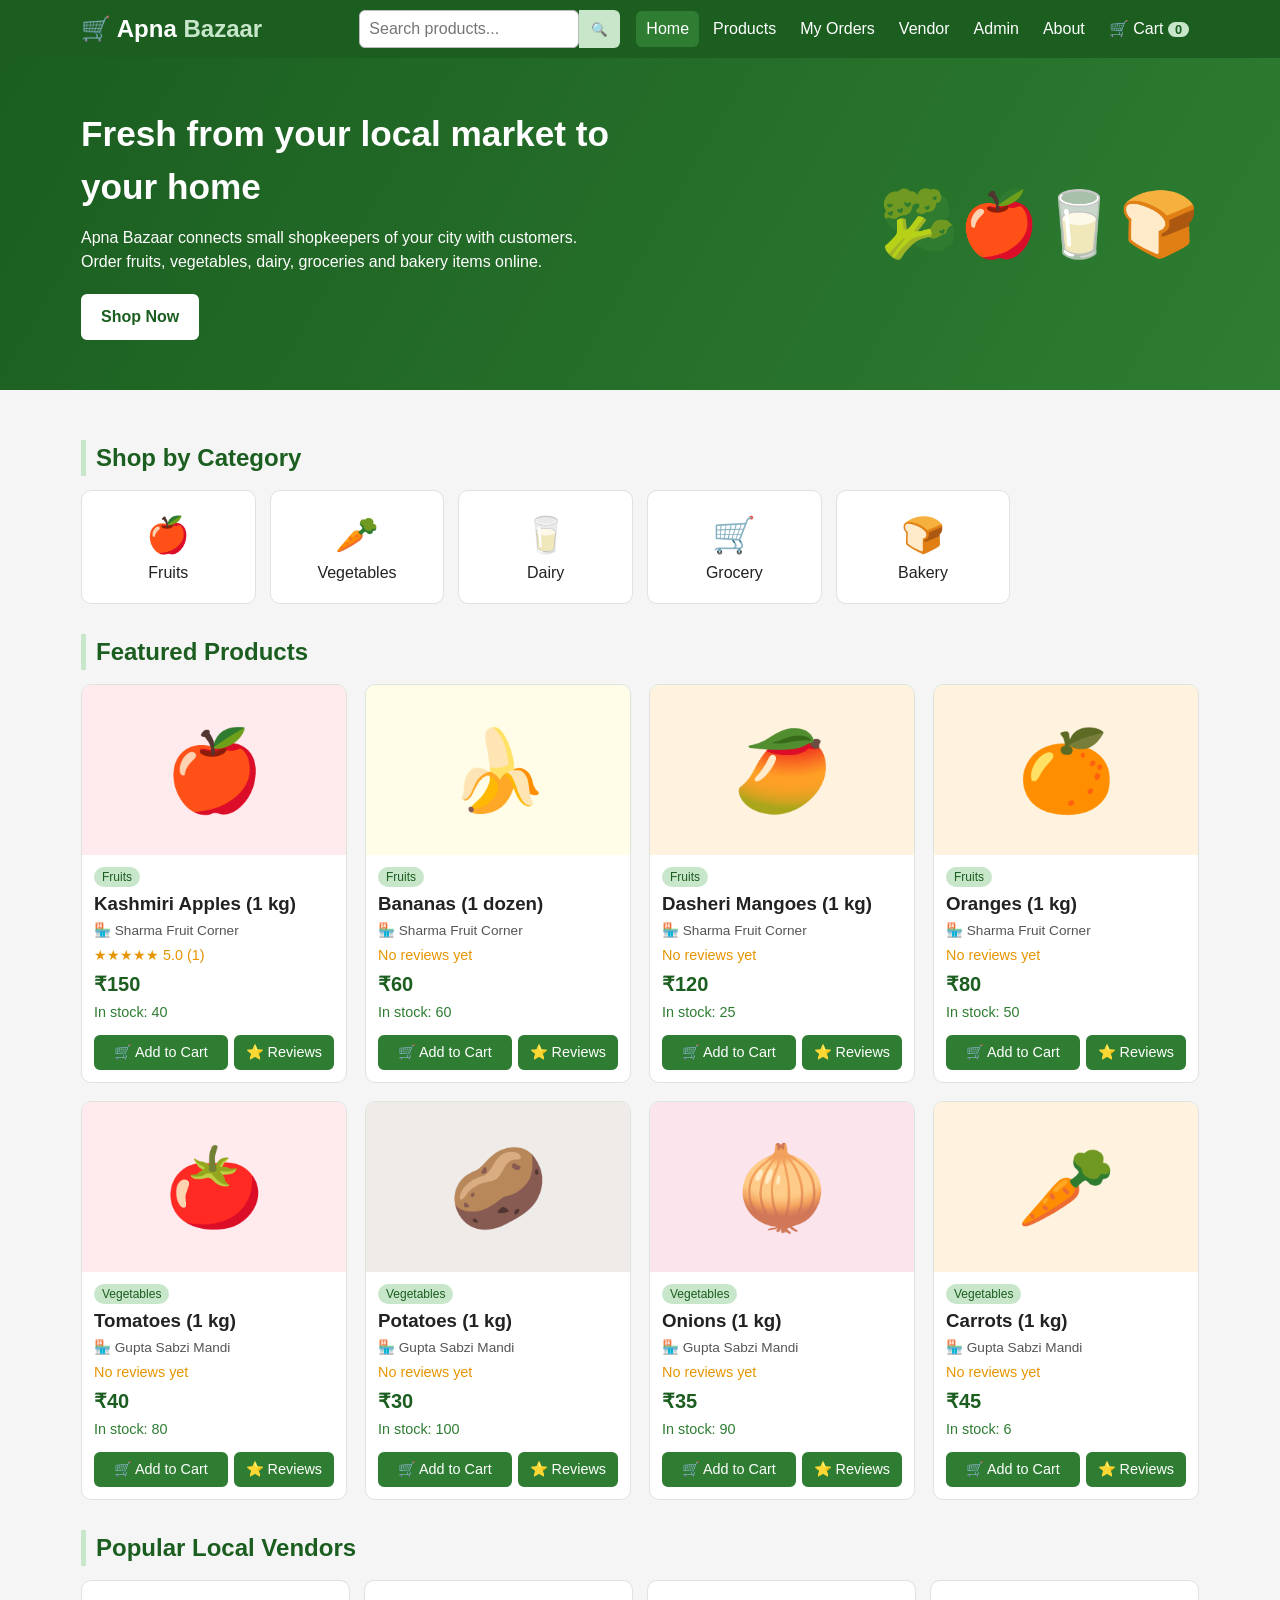
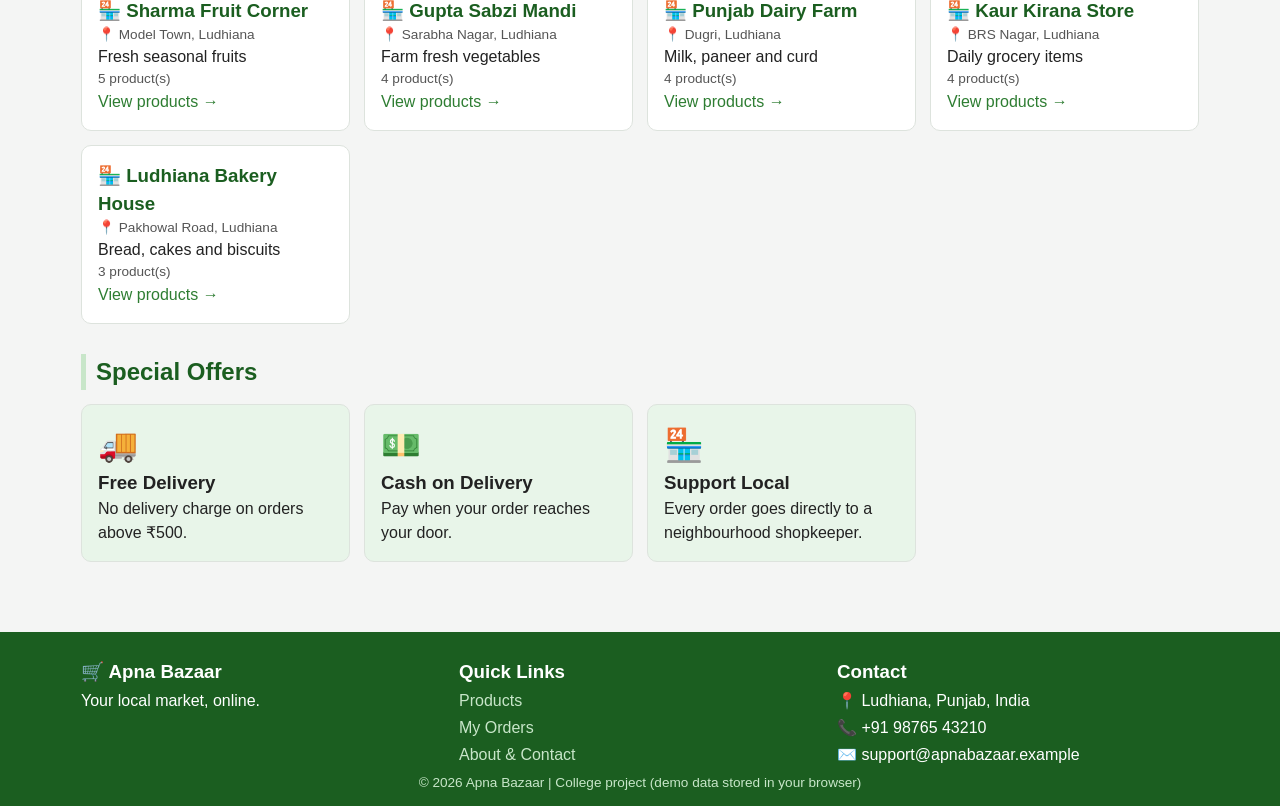
<file: index.html>
<!DOCTYPE html>
<html lang="en">
<head>
  <meta charset="UTF-8">
  <meta name="viewport" content="width=device-width, initial-scale=1.0">
  <title>Home | Apna Bazaar</title>
  <link rel="stylesheet" href="css/style.css">
</head>
<body>
  <div id="navbar"></div>

  <section class="hero">
    <div class="container hero-inner">
      <div>
        <h1>Fresh from your local market to your home</h1>
        <p>Apna Bazaar connects small shopkeepers of your city with customers. Order fruits, vegetables, dairy, groceries and bakery items online.</p>
        <a href="products.html" class="btn btn-light">Shop Now</a>
      </div>
      <div class="hero-emoji">🥦🍎🥛🍞</div>
    </div>
  </section>
  <main class="container">
    <h2 class="section-title">Shop by Category</h2>
    <div id="category-cards" class="category-grid"></div>
    <h2 class="section-title">Featured Products</h2>
    <div id="featured-products" class="product-grid"></div>
    <h2 class="section-title">Popular Local Vendors</h2>
    <div id="vendor-cards" class="vendor-grid"></div>
    <h2 class="section-title">Special Offers</h2>
    <div class="offer-grid">
      <div class="offer"><span>🚚</span><h3>Free Delivery</h3><p>No delivery charge on orders above ₹500.</p></div>
      <div class="offer"><span>💵</span><h3>Cash on Delivery</h3><p>Pay when your order reaches your door.</p></div>
      <div class="offer"><span>🏪</span><h3>Support Local</h3><p>Every order goes directly to a neighbourhood shopkeeper.</p></div>
    </div>
  </main>
  <div id="footer"></div>
  <script src="js/main.js"></script>
  <script src="js/products.js"></script>
</body>
</html>
</file>
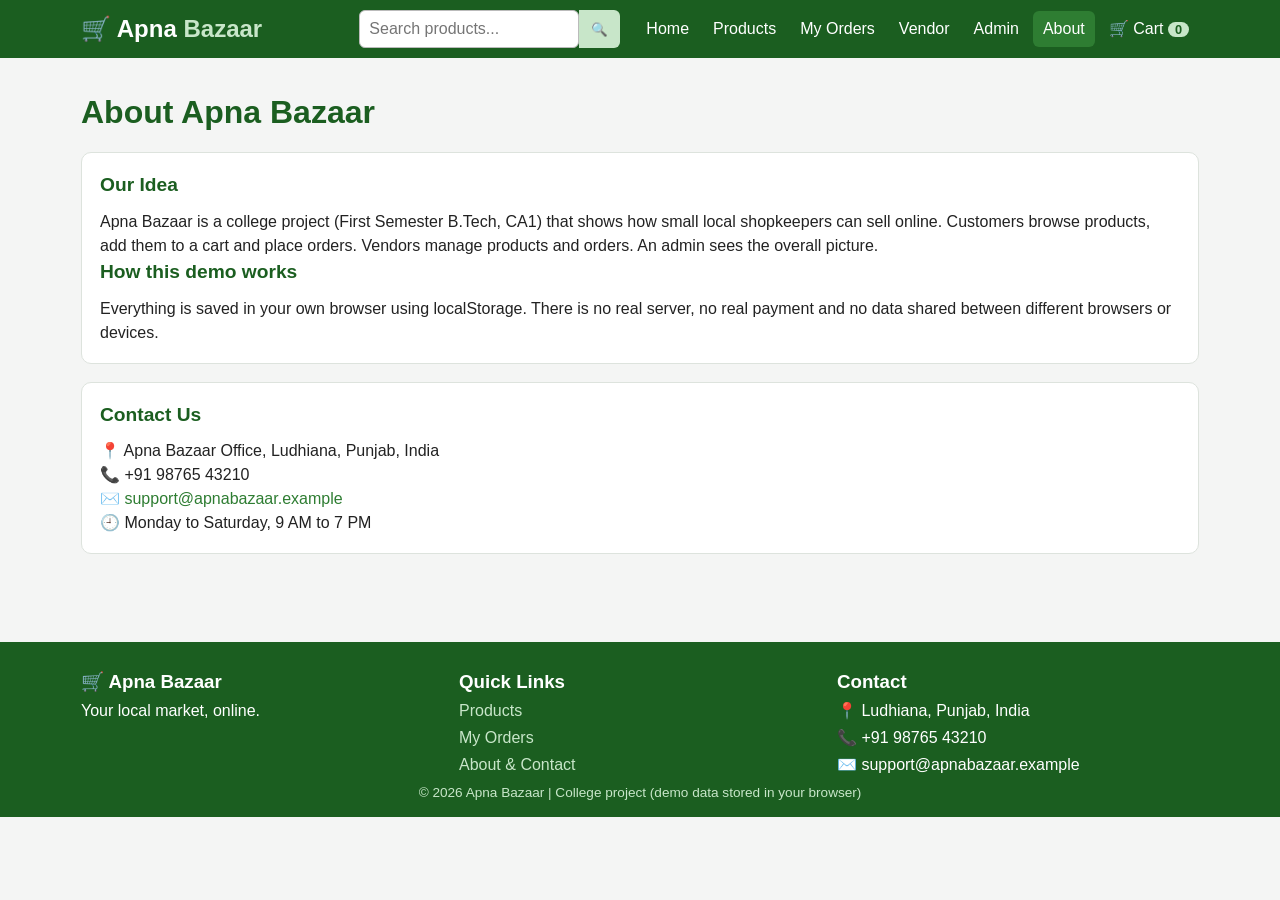
<file: about.html>
<!DOCTYPE html>
<html lang="en">
<head>
  <meta charset="UTF-8">
  <meta name="viewport" content="width=device-width, initial-scale=1.0">
  <title>About & Contact | Apna Bazaar</title>
  <link rel="stylesheet" href="css/style.css">
</head>
<body>
  <div id="navbar"></div>

  <main class="container">
    <h1 class="page-title">About Apna Bazaar</h1>
    <div class="card">
      <h2>Our Idea</h2>
      <p>Apna Bazaar is a college project (First Semester B.Tech, CA1) that shows how small local shopkeepers can sell online. Customers browse products, add them to a cart and place orders. Vendors manage products and orders. An admin sees the overall picture.</p>
      <h2>How this demo works</h2>
      <p>Everything is saved in your own browser using localStorage. There is no real server, no real payment and no data shared between different browsers or devices.</p>
    </div>
    <div class="card">
      <h2>Contact Us</h2>
      <p>📍 Apna Bazaar Office, Ludhiana, Punjab, India</p>
      <p>📞 +91 98765 43210</p>
      <p>✉️ <a href="mailto:support@apnabazaar.example">support@apnabazaar.example</a></p>
      <p>🕘 Monday to Saturday, 9 AM to 7 PM</p>
    </div>
  </main>
  <div id="footer"></div>
  <script src="js/main.js"></script>

</body>
</html>
</file>
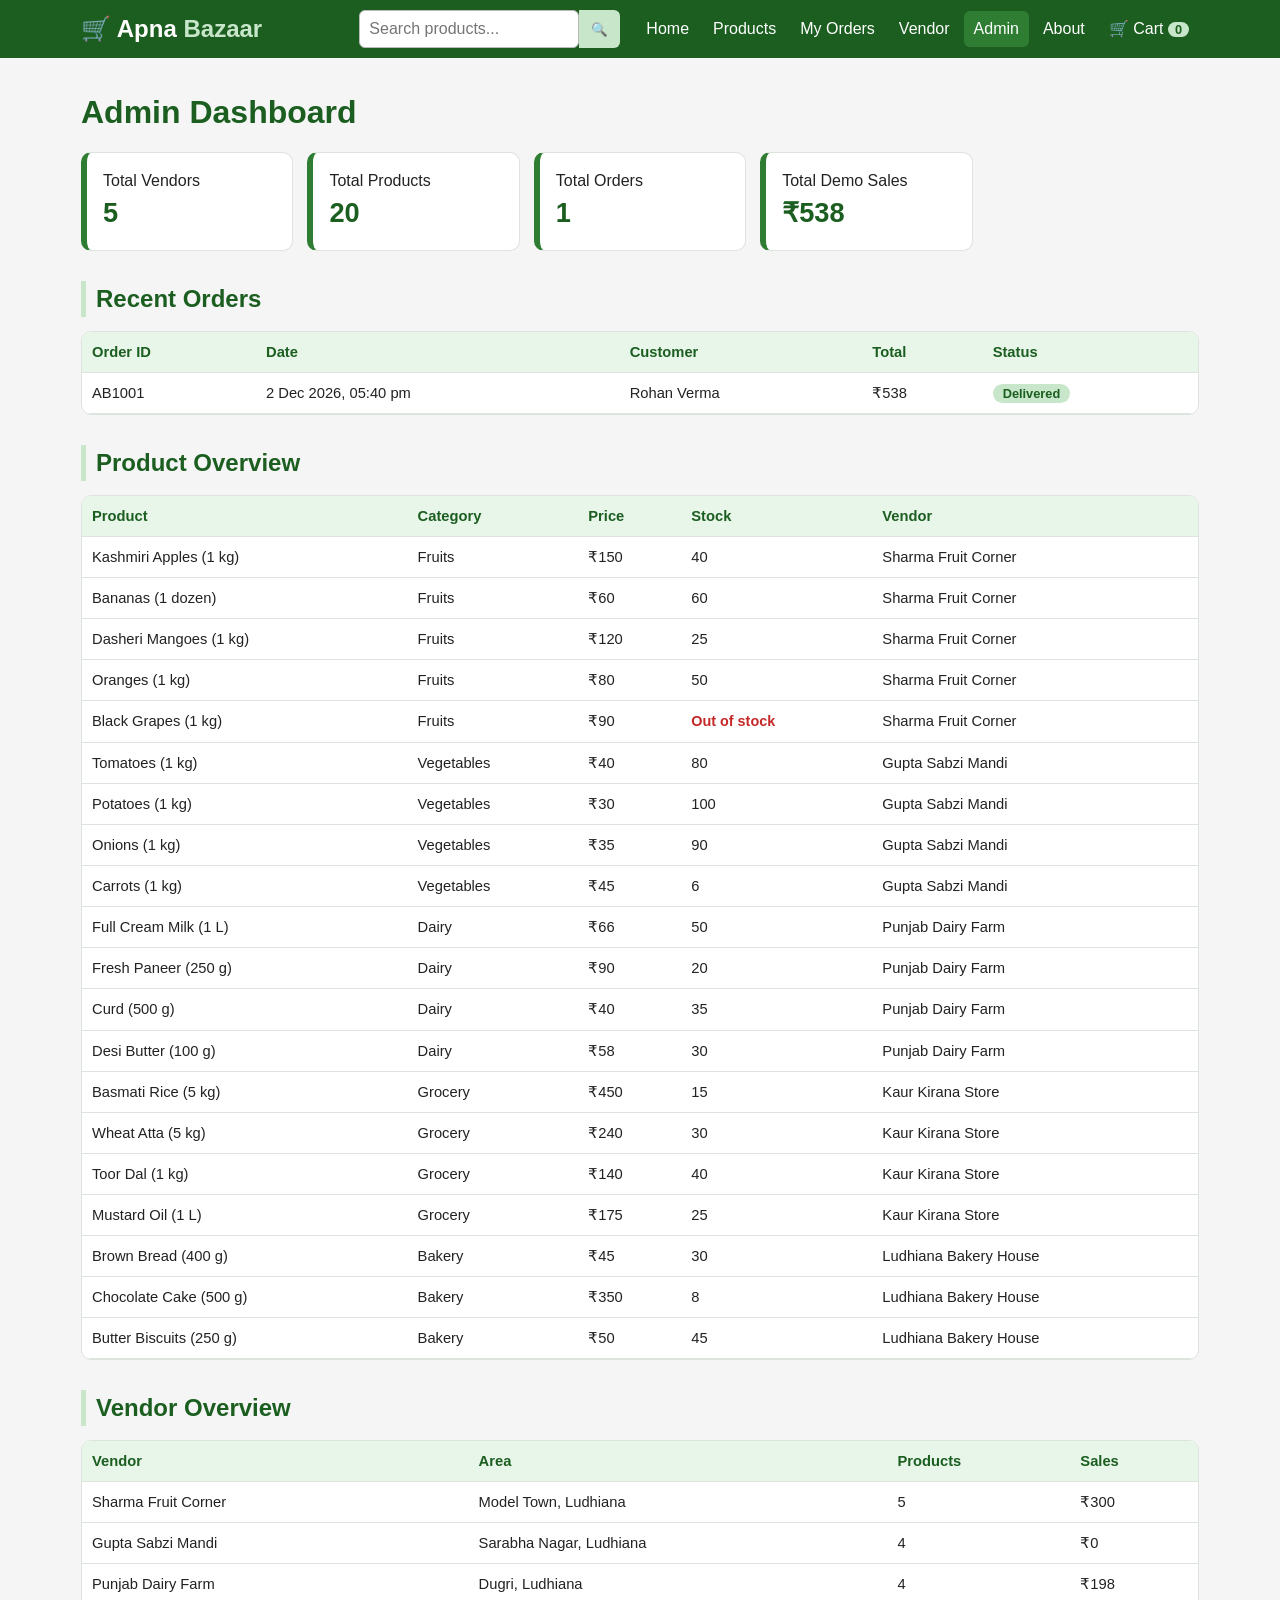
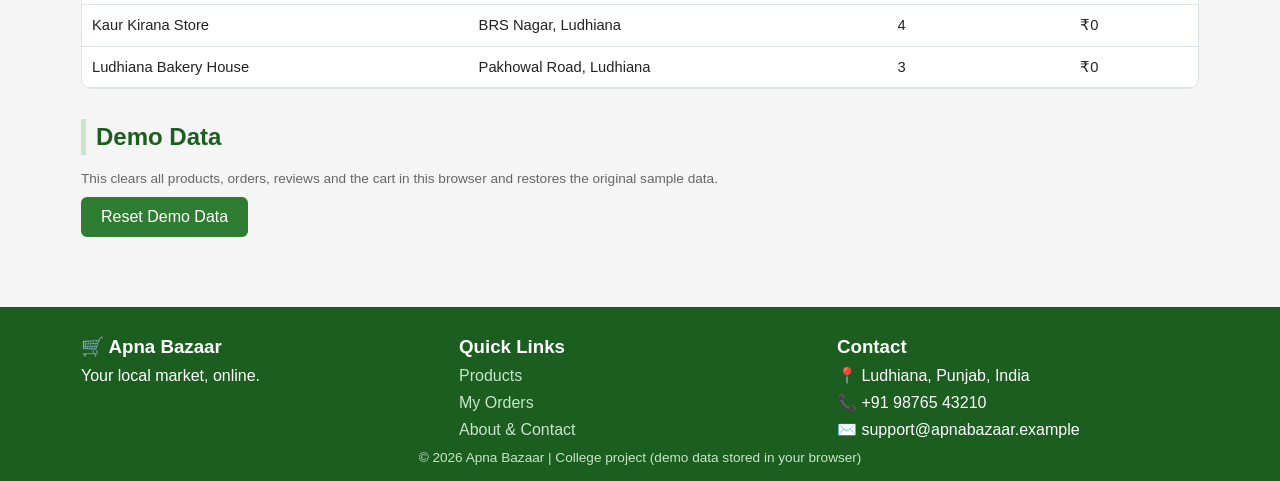
<file: admin.html>
<!DOCTYPE html>
<html lang="en">
<head>
  <meta charset="UTF-8">
  <meta name="viewport" content="width=device-width, initial-scale=1.0">
  <title>Admin Dashboard | Apna Bazaar</title>
  <link rel="stylesheet" href="css/style.css">
</head>
<body>
  <div id="navbar"></div>

  <main class="container">
    <h1 class="page-title">Admin Dashboard</h1>
    <div id="admin-stats" class="stat-grid"></div>
    <h2 class="section-title">Recent Orders</h2>
    <div class="table-wrap" id="recent-orders"></div>
    <h2 class="section-title">Product Overview</h2>
    <div class="table-wrap" id="product-overview"></div>
    <h2 class="section-title">Vendor Overview</h2>
    <div class="table-wrap" id="vendor-overview"></div>
    <h2 class="section-title">Demo Data</h2>
    <p class="note">This clears all products, orders, reviews and the cart in this browser and restores the original sample data.</p>
    <button class="btn btn-danger" id="reset-button">Reset Demo Data</button>
  </main>
  <div id="footer"></div>
  <script src="js/main.js"></script>
  <script src="js/admin.js"></script>
</body>
</html>
</file>
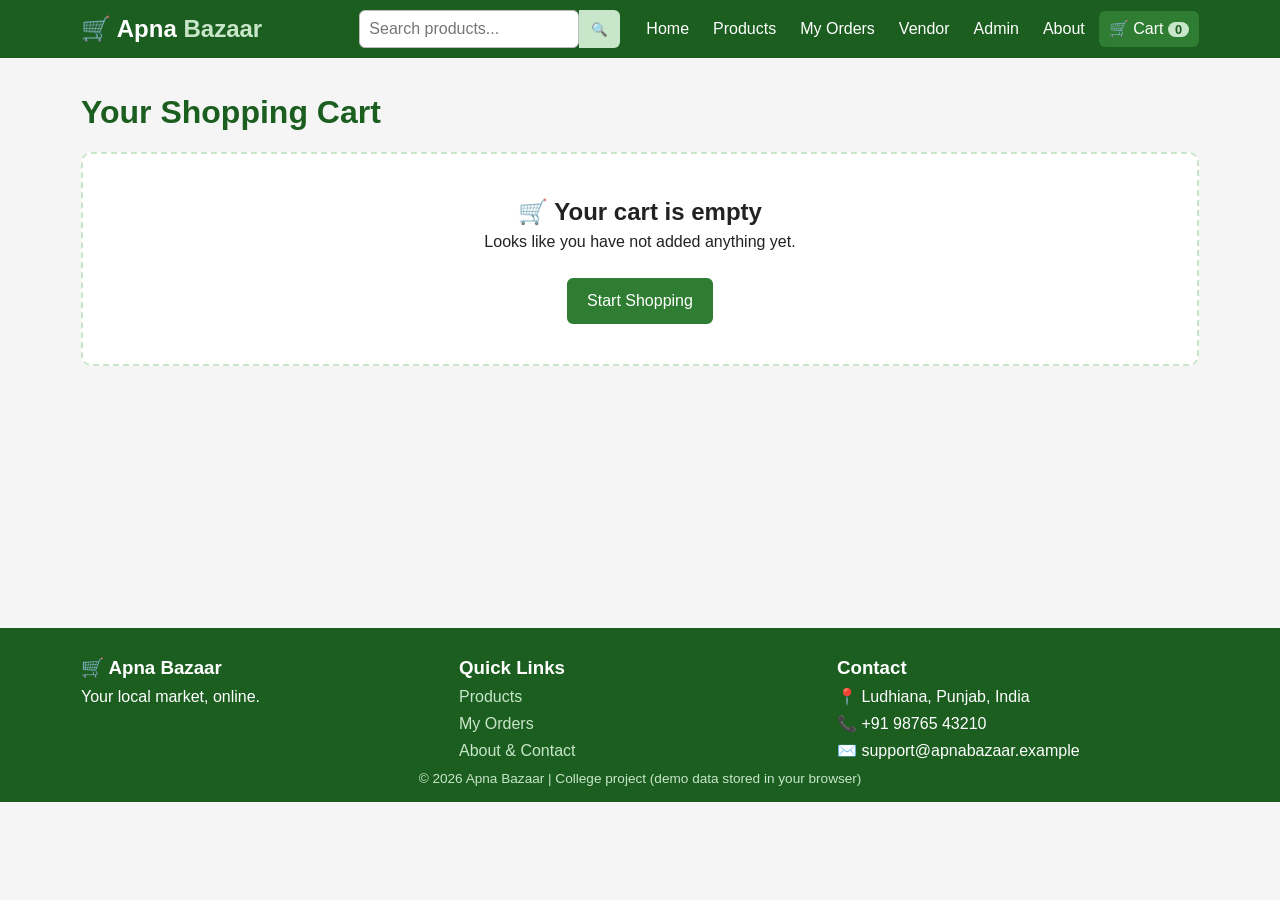
<file: cart.html>
<!DOCTYPE html>
<html lang="en">
<head>
  <meta charset="UTF-8">
  <meta name="viewport" content="width=device-width, initial-scale=1.0">
  <title>Shopping Cart | Apna Bazaar</title>
  <link rel="stylesheet" href="css/style.css">
</head>
<body>
  <div id="navbar"></div>

  <main class="container">
    <h1 class="page-title">Your Shopping Cart</h1>
    <div id="cart-content"></div>
  </main>
  <div id="footer"></div>
  <script src="js/main.js"></script>
  <script src="js/cart.js"></script>
</body>
</html>
</file>
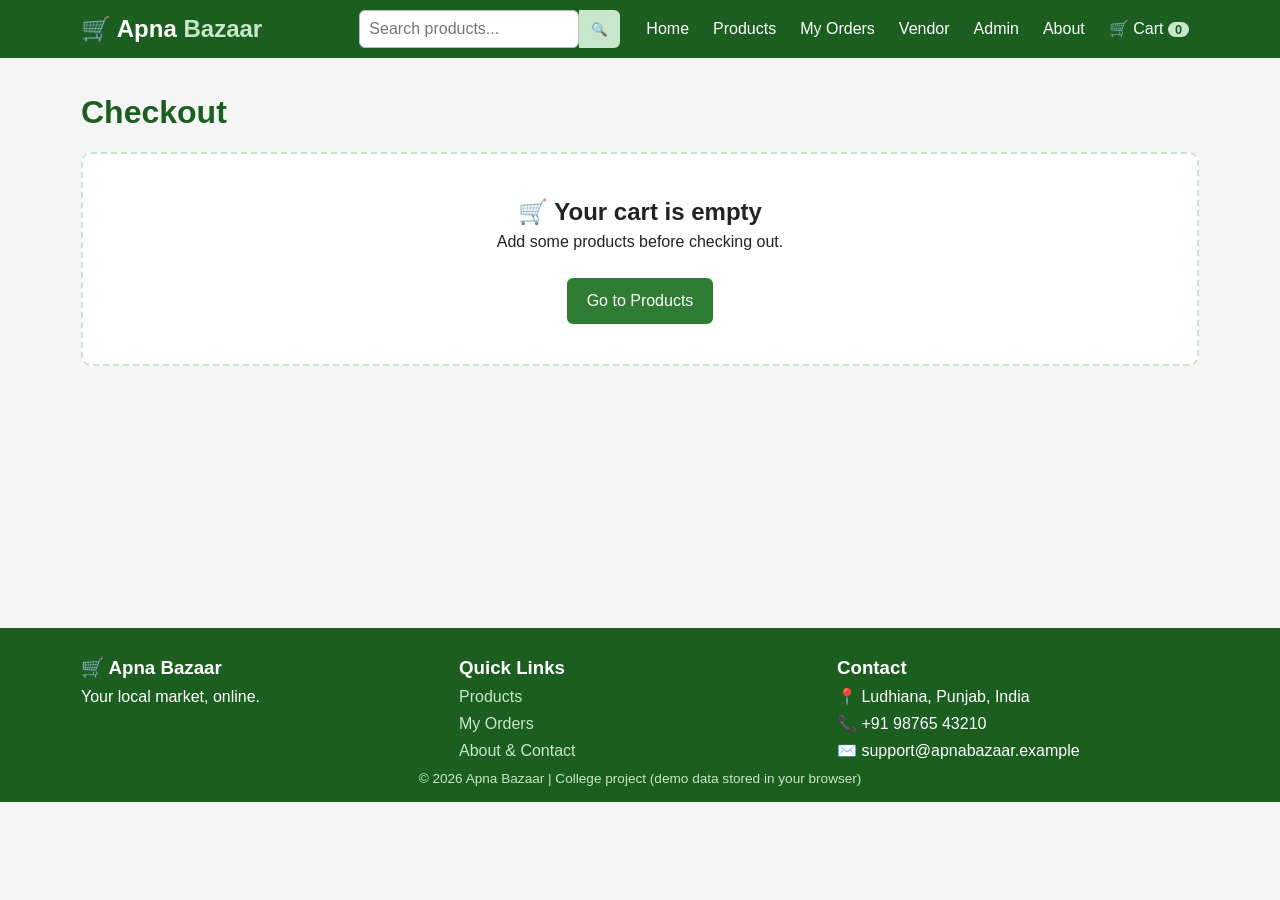
<file: checkout.html>
<!DOCTYPE html>
<html lang="en">
<head>
  <meta charset="UTF-8">
  <meta name="viewport" content="width=device-width, initial-scale=1.0">
  <title>Checkout | Apna Bazaar</title>
  <link rel="stylesheet" href="css/style.css">
</head>
<body>
  <div id="navbar"></div>

  <main class="container">
    <h1 class="page-title">Checkout</h1>
    <div id="checkout-empty" class="empty-box" style="display:none"></div>
    <div id="confirmation" class="confirm-box" style="display:none"></div>
    <div id="checkout-layout" class="two-column">
      <form id="checkout-form" class="card" novalidate>
        <h2>Delivery Details</h2>
        <div id="form-errors" class="error-box" style="display:none"></div>
        <label for="c-name">Full Name</label>
        <input type="text" id="c-name" placeholder="e.g. Rohan Verma">
        <label for="c-mobile">Mobile Number</label>
        <input type="text" id="c-mobile" maxlength="10" placeholder="10 digit number">
        <label for="c-email">Email Address</label>
        <input type="email" id="c-email" placeholder="you@example.com">
        <label for="c-address">Delivery Address</label>
        <textarea id="c-address" rows="3" placeholder="House no, street, area"></textarea>
        <div class="form-row">
          <div><label for="c-city">City</label><input type="text" id="c-city" value="Ludhiana"></div>
          <div><label for="c-pincode">Pincode</label><input type="text" id="c-pincode" maxlength="6" placeholder="6 digits"></div>
        </div>
        <label>Payment Method</label>
        <div class="radio-row"><label><input type="radio" name="payment" value="Cash on Delivery" checked> Cash on Delivery</label></div>
        <div class="radio-row"><label><input type="radio" name="payment" value="Demo Online Payment"> Demo Online Payment (simulated)</label></div>
        <p class="note">Demo Online Payment is only a simulation. No real money is charged and no card details are asked.</p>
        <button type="submit" class="btn btn-block">Place Order</button>
      </form>
      <div class="card" id="checkout-summary"></div>
    </div>
  </main>
  <div id="footer"></div>
  <script src="js/main.js"></script>
  <script src="js/checkout.js"></script>
</body>
</html>
</file>
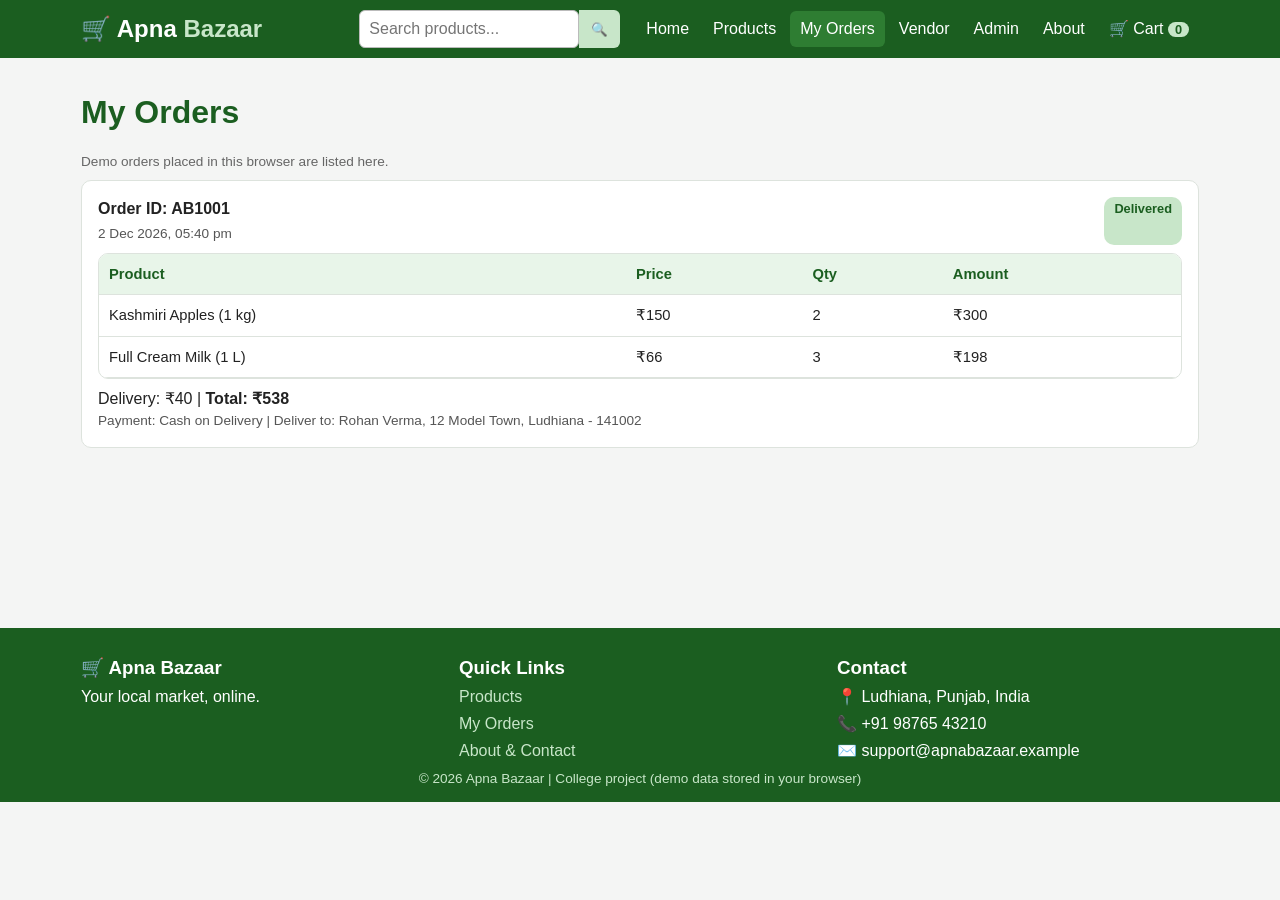
<file: orders.html>
<!DOCTYPE html>
<html lang="en">
<head>
  <meta charset="UTF-8">
  <meta name="viewport" content="width=device-width, initial-scale=1.0">
  <title>My Orders | Apna Bazaar</title>
  <link rel="stylesheet" href="css/style.css">
</head>
<body>
  <div id="navbar"></div>

  <main class="container">
    <h1 class="page-title">My Orders</h1>
    <p class="note">Demo orders placed in this browser are listed here.</p>
    <div id="orders-list"></div>
  </main>
  <div id="footer"></div>
  <script src="js/main.js"></script>
  <script src="js/orders.js"></script>
</body>
</html>
</file>
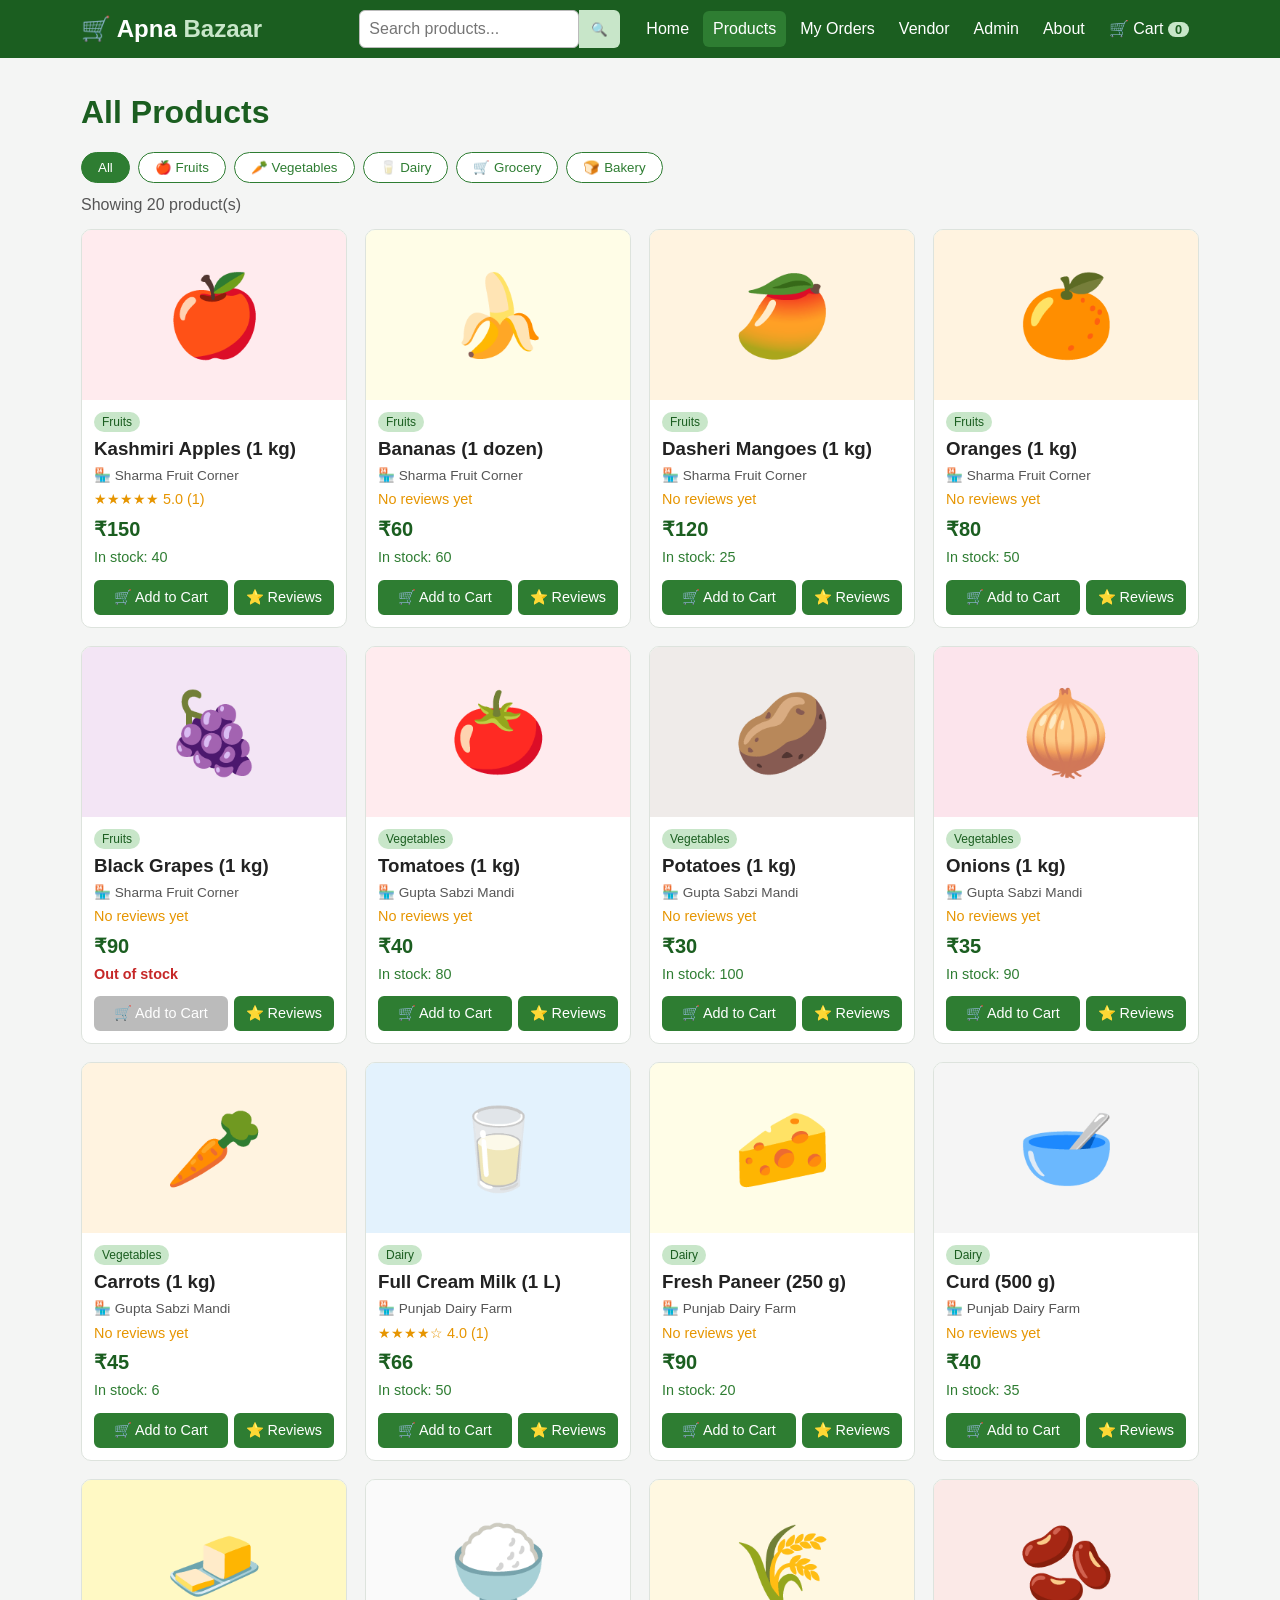
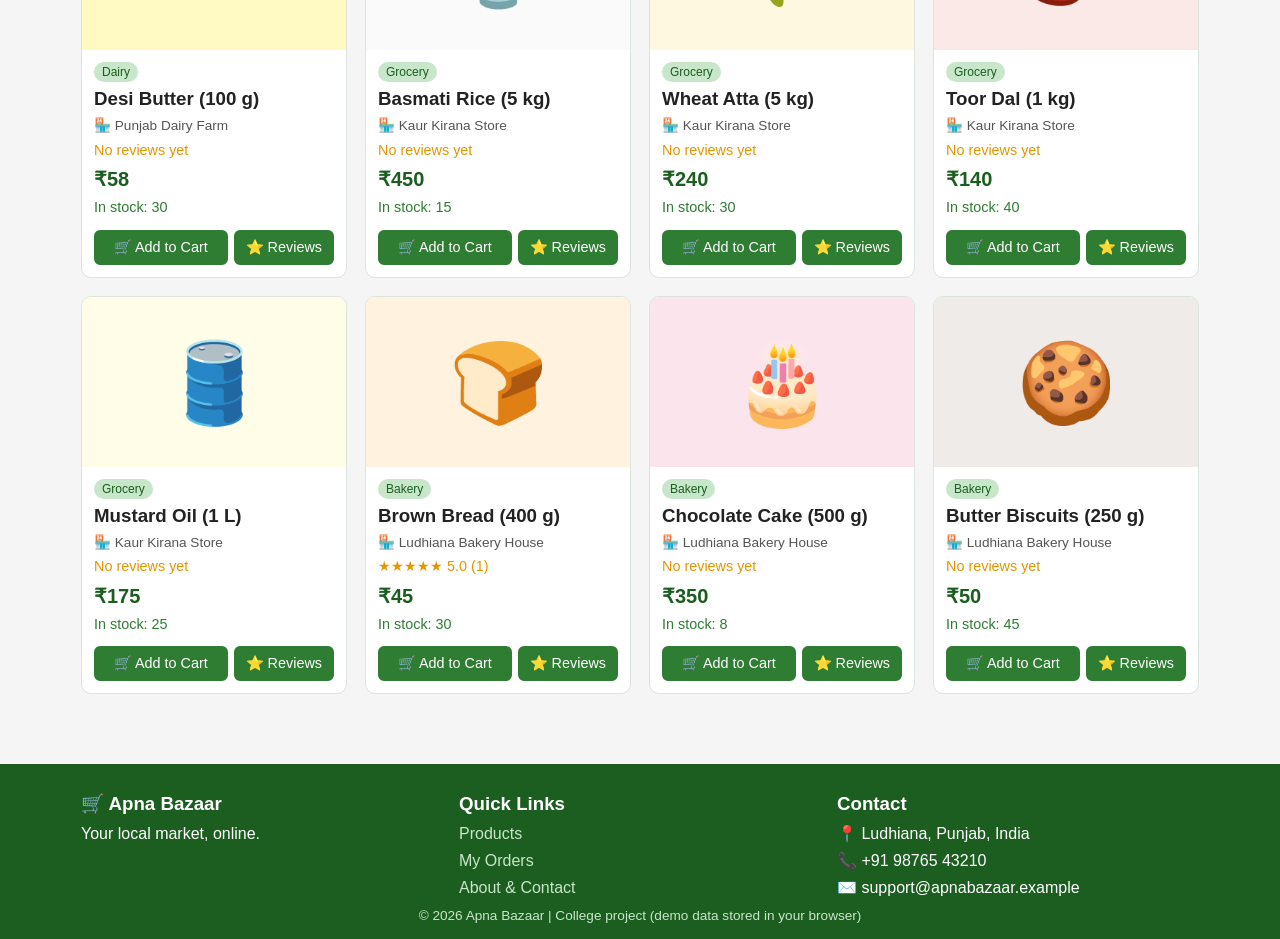
<file: products.html>
<!DOCTYPE html>
<html lang="en">
<head>
  <meta charset="UTF-8">
  <meta name="viewport" content="width=device-width, initial-scale=1.0">
  <title>Products | Apna Bazaar</title>
  <link rel="stylesheet" href="css/style.css">
</head>
<body>
  <div id="navbar"></div>

  <main class="container">
    <h1 class="page-title">All Products</h1>
    <div id="category-buttons" class="filter-bar"></div>
    <p id="result-info" class="result-info"></p>
    <div id="product-grid" class="product-grid"></div>
  </main>
  <div id="footer"></div>
  <script src="js/main.js"></script>
  <script src="js/products.js"></script>
</body>
</html>
</file>
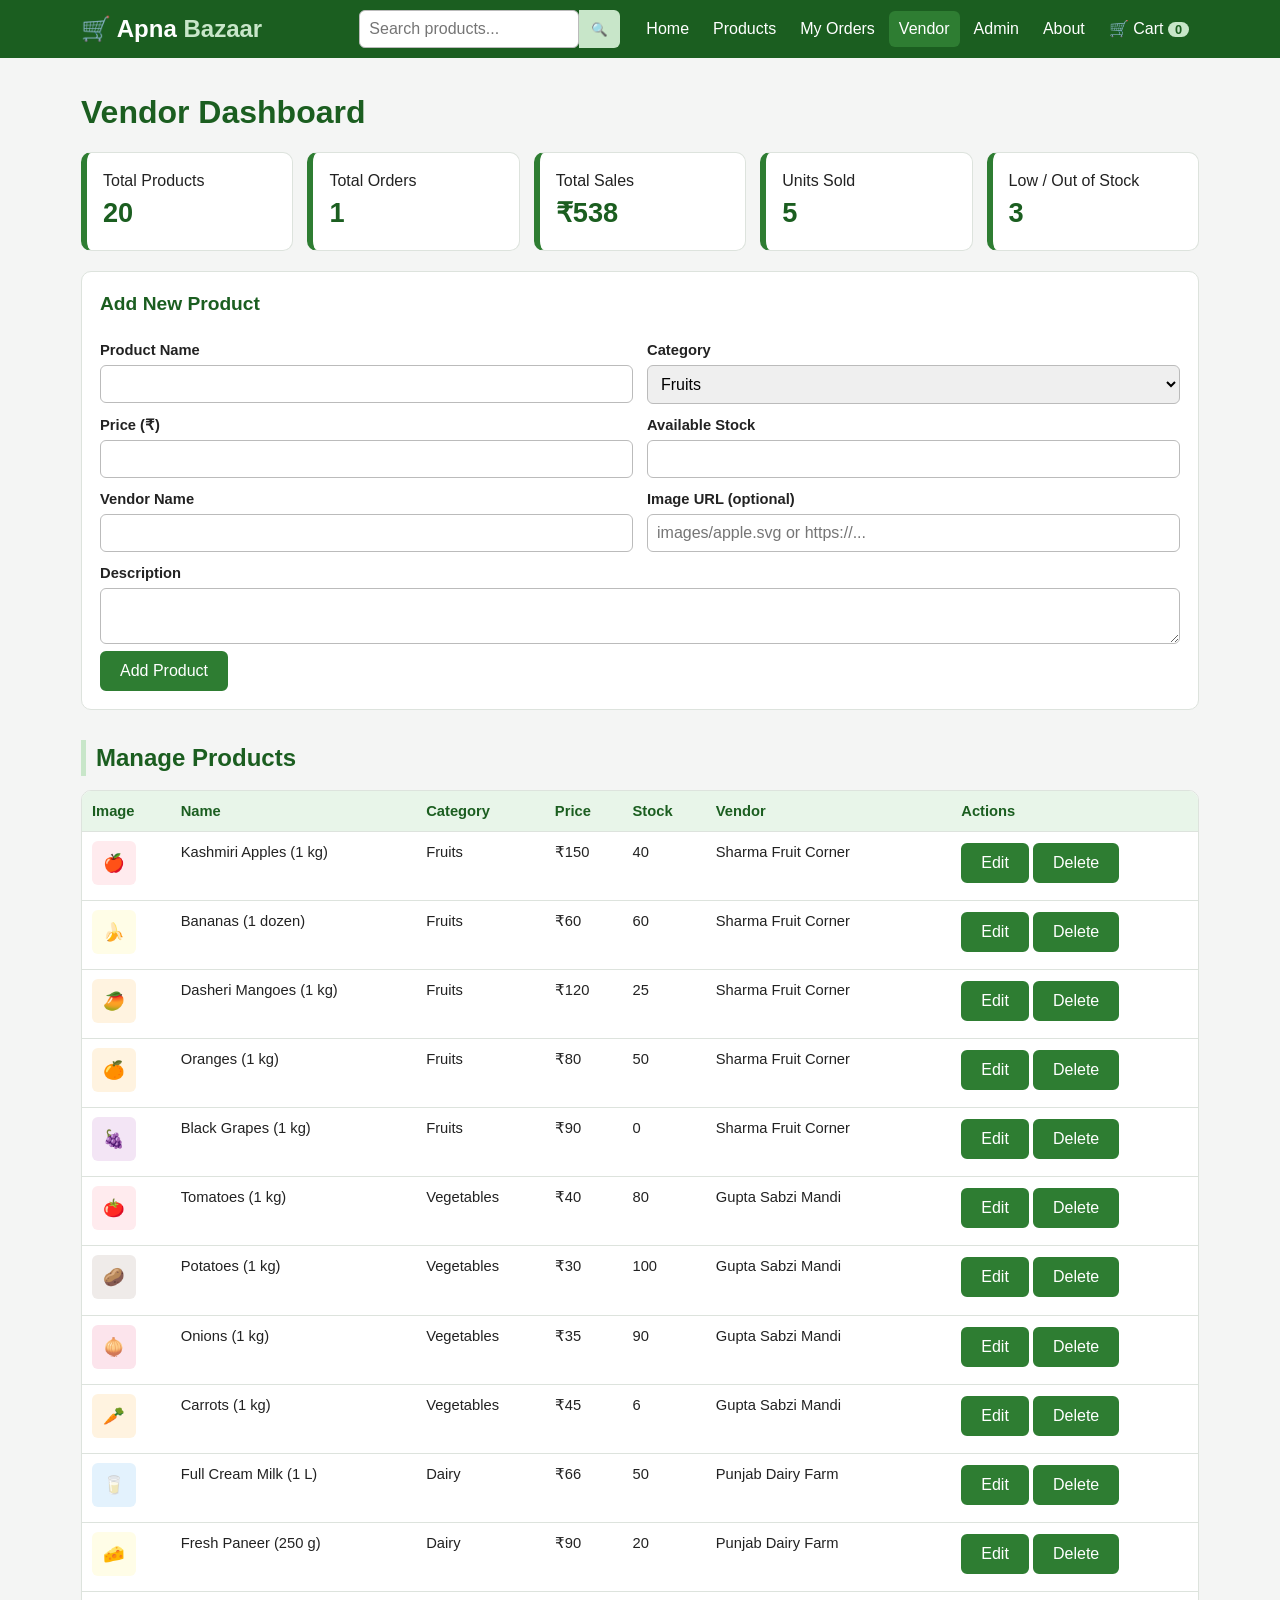
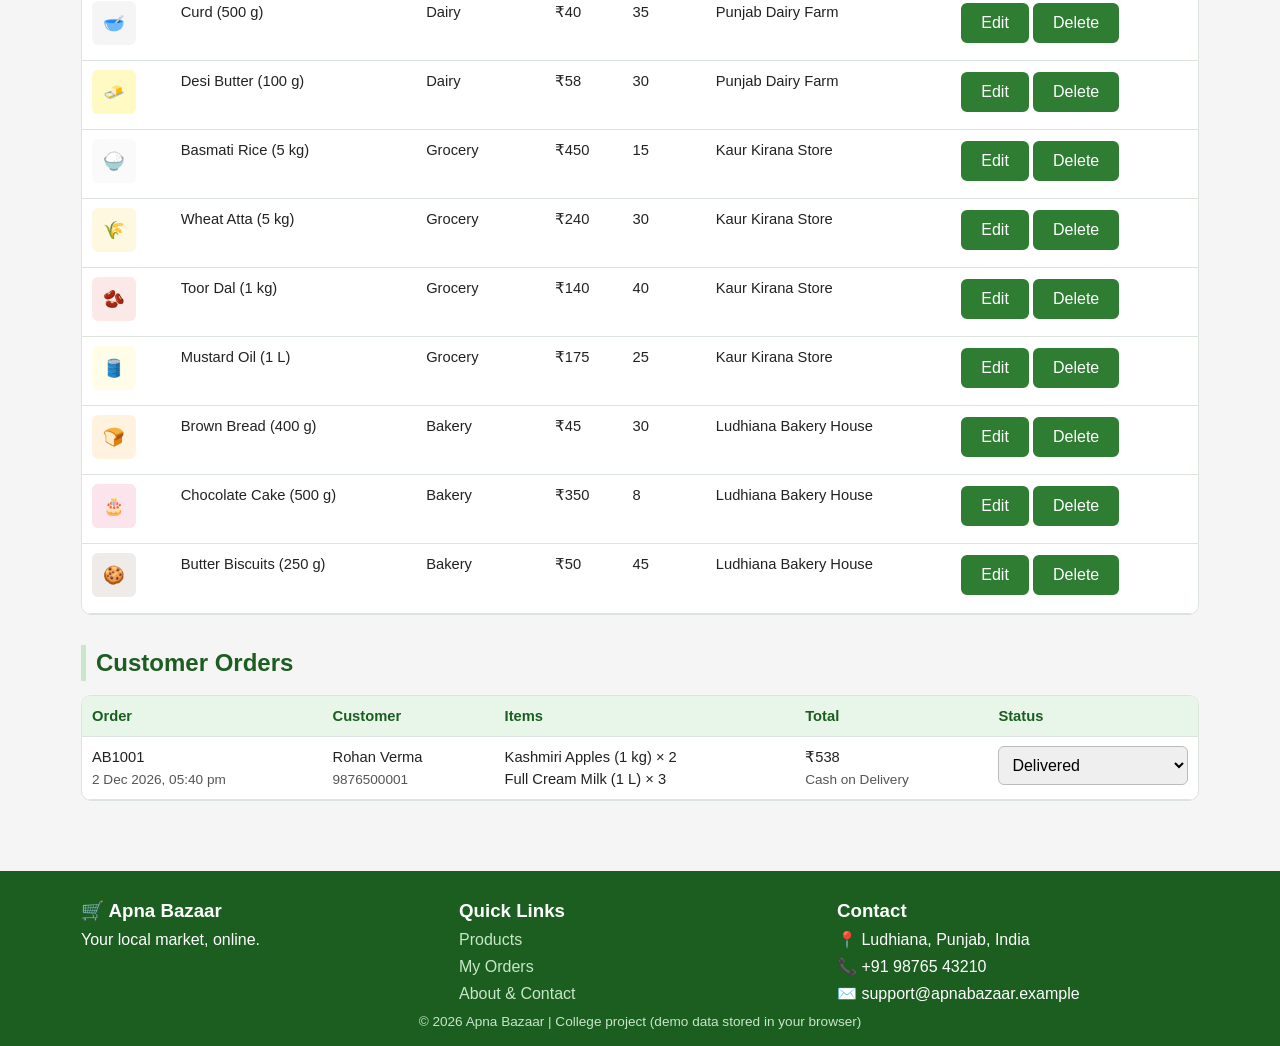
<file: vendor.html>
<!DOCTYPE html>
<html lang="en">
<head>
  <meta charset="UTF-8">
  <meta name="viewport" content="width=device-width, initial-scale=1.0">
  <title>Vendor Dashboard | Apna Bazaar</title>
  <link rel="stylesheet" href="css/style.css">
</head>
<body>
  <div id="navbar"></div>

  <main class="container">
    <h1 class="page-title">Vendor Dashboard</h1>
    <div id="vendor-stats" class="stat-grid"></div>
    <div class="card" id="product-form-box">
      <h2 id="form-title">Add New Product</h2>
      <div id="vendor-errors" class="error-box" style="display:none"></div>
      <form id="product-form" novalidate>
        <div class="form-row">
          <div><label for="p-name">Product Name</label><input type="text" id="p-name"></div>
          <div><label for="p-category">Category</label><select id="p-category"></select></div>
        </div>
        <div class="form-row">
          <div><label for="p-price">Price (₹)</label><input type="number" id="p-price" min="1" step="0.5"></div>
          <div><label for="p-stock">Available Stock</label><input type="number" id="p-stock" min="0" step="1"></div>
        </div>
        <div class="form-row">
          <div><label for="p-vendor">Vendor Name</label><input type="text" id="p-vendor" list="vendor-names"><datalist id="vendor-names"></datalist></div>
          <div><label for="p-image">Image URL (optional)</label><input type="text" id="p-image" placeholder="images/apple.svg or https://..."></div>
        </div>
        <label for="p-description">Description</label>
        <textarea id="p-description" rows="2"></textarea>
        <button type="submit" class="btn" id="save-button">Add Product</button>
        <button type="button" class="btn btn-outline" id="cancel-edit" style="display:none">Cancel Edit</button>
      </form>
    </div>
    <h2 class="section-title">Manage Products</h2>
    <div class="table-wrap" id="product-table"></div>
    <h2 class="section-title">Customer Orders</h2>
    <div class="table-wrap" id="order-table"></div>
  </main>
  <div id="footer"></div>
  <script src="js/main.js"></script>
  <script src="js/vendor.js"></script>
</body>
</html>
</file>
<file: css/style.css>
/* style.css - one stylesheet used by every page of Apna Bazaar */
:root { --dark:#1b5e20; --mid:#2e7d32; --light:#c8e6c9; --pale:#e8f5e9; --grey:#f4f5f4; --text:#222; --border:#dde3dd; --red:#c62828; }
* { box-sizing:border-box; margin:0; padding:0; }
body { font-family:"Segoe UI",Arial,sans-serif; background:var(--grey); color:var(--text); line-height:1.5; }
a { color:var(--mid); text-decoration:none; }
.container { width:100%; max-width:1150px; margin:0 auto; padding:0 16px; }
main.container { padding-top:20px; padding-bottom:40px; min-height:60vh; }
h1.page-title { color:var(--dark); margin:10px 0 16px; }
.section-title { color:var(--dark); margin:30px 0 14px; border-left:5px solid var(--light); padding-left:10px; }

/* navbar */
.navbar { background:var(--dark); color:#fff; position:sticky; top:0; z-index:50; }
.nav-inner { display:flex; align-items:center; justify-content:space-between; gap:12px; flex-wrap:wrap; padding-top:10px; padding-bottom:10px; }
.logo { color:#fff; font-size:1.5rem; font-weight:bold; }
.logo span { color:var(--light); }
.menu-button { display:none; background:none; border:1px solid var(--light); color:#fff; font-size:1.3rem; padding:2px 10px; border-radius:6px; cursor:pointer; }
.nav-menu { display:flex; align-items:center; gap:16px; flex-wrap:wrap; }
.nav-links { display:flex; gap:4px; flex-wrap:wrap; }
.nav-links a { color:#fff; padding:6px 10px; border-radius:6px; }
.nav-links a:hover, .nav-links a.active { background:var(--mid); }
.badge { background:var(--light); color:var(--dark); border-radius:10px; padding:0 7px; font-size:.8rem; font-weight:bold; }
.search-form { display:flex; }
.search-form input { padding:7px 10px; border:none; border-radius:6px 0 0 6px; width:210px; }
.search-form button { padding:7px 12px; border:none; background:var(--light); border-radius:0 6px 6px 0; cursor:pointer; }

/* buttons */
.btn, button.btn { display:inline-block; background:var(--mid); color:#fff; border:2px solid var(--mid); padding:9px 18px; border-radius:6px; cursor:pointer; font-size:1rem; }
.btn:hover { background:var(--dark); border-color:var(--dark); }
.btn-light { background:#fff; color:var(--dark); border-color:#fff; font-weight:bold; }
.btn-light:hover { background:var(--light); color:var(--dark); border-color:var(--light); }
.btn-outline { background:#fff; color:var(--mid); }
.btn-outline:hover { background:var(--pale); color:var(--dark); }
.btn-danger { background:var(--red); border-color:var(--red); }
.btn-danger:hover { background:#8e0000; border-color:#8e0000; }
.btn-small { padding:4px 10px; font-size:.85rem; margin:2px 0; }
.btn-block { width:100%; margin-top:14px; }
button:disabled { background:#bbb; border-color:#bbb; cursor:not-allowed; color:#fff; }

/* hero + home */
.hero { background:linear-gradient(120deg,var(--dark),var(--mid)); color:#fff; padding:50px 0; }
.hero-inner { display:flex; align-items:center; justify-content:space-between; gap:20px; flex-wrap:wrap; }
.hero h1 { font-size:2.2rem; max-width:560px; margin-bottom:12px; }
.hero p { max-width:520px; margin-bottom:20px; }
.hero-emoji { font-size:4rem; }
.category-grid { display:grid; grid-template-columns:repeat(auto-fill,minmax(150px,1fr)); gap:14px; }
.category-card { background:#fff; border:1px solid var(--border); border-radius:10px; text-align:center; padding:18px 8px; color:var(--text); }
.category-card:hover { background:var(--pale); border-color:var(--mid); }
.category-card span { display:block; font-size:2.2rem; }
.vendor-grid, .offer-grid { display:grid; grid-template-columns:repeat(auto-fill,minmax(230px,1fr)); gap:14px; }
.vendor-card, .offer { background:#fff; border:1px solid var(--border); border-radius:10px; padding:16px; }
.offer { background:var(--pale); } .offer span { font-size:2rem; }
.vendor-card h3 { color:var(--dark); }

/* products */
.product-grid { display:grid; grid-template-columns:repeat(auto-fill,minmax(230px,1fr)); gap:18px; }
.product-card { background:#fff; border:1px solid var(--border); border-radius:10px; overflow:hidden; display:flex; flex-direction:column; transition:box-shadow .2s, transform .2s; }
.product-card:hover { box-shadow:0 4px 14px rgba(0,0,0,.15); transform:translateY(-3px); }
.product-card img { width:100%; height:170px; object-fit:cover; background:var(--pale); }
.card-body { padding:12px; display:flex; flex-direction:column; gap:3px; flex:1; }
.tag { background:var(--light); color:var(--dark); font-size:.75rem; padding:1px 8px; border-radius:10px; align-self:flex-start; }
.price { font-size:1.25rem; font-weight:bold; color:var(--dark); }
.small-text { font-size:.85rem; color:#555; }
.rating { color:#e69500; font-size:.9rem; }
.in-stock { color:var(--mid); font-size:.9rem; } .out-stock { color:var(--red); font-size:.9rem; font-weight:bold; }
.card-buttons { display:flex; gap:6px; margin-top:auto; padding-top:8px; }
.card-buttons .btn { padding:7px 10px; font-size:.9rem; }
.card-buttons .btn:first-child { flex:1; }
.filter-bar { display:flex; gap:8px; flex-wrap:wrap; margin-bottom:10px; }
.filter-bar button { padding:7px 16px; border:1px solid var(--mid); background:#fff; color:var(--mid); border-radius:20px; cursor:pointer; }
.filter-bar button.active, .filter-bar button:hover { background:var(--mid); color:#fff; }
.result-info { margin-bottom:12px; color:#555; }

/* cards, forms, tables */
.card { background:#fff; border:1px solid var(--border); border-radius:10px; padding:18px; margin-bottom:18px; }
.card h2 { color:var(--dark); margin-bottom:10px; font-size:1.2rem; }
.two-column { display:grid; grid-template-columns:2fr 1fr; gap:18px; align-items:start; }
label { display:block; margin:10px 0 4px; font-weight:600; font-size:.92rem; }
input[type=text], input[type=email], input[type=number], input[type=search], select, textarea { width:100%; padding:9px; border:1px solid #bbb; border-radius:6px; font-size:1rem; font-family:inherit; }
input:focus, select:focus, textarea:focus { outline:2px solid var(--light); border-color:var(--mid); }
.form-row { display:grid; grid-template-columns:1fr 1fr; gap:14px; }
.radio-row label { font-weight:normal; display:flex; align-items:center; gap:8px; margin:4px 0; }
.radio-row input { width:auto; }
.note { font-size:.85rem; color:#666; margin:8px 0; }
.error-box { background:#ffebee; color:var(--red); border:1px solid #ef9a9a; padding:10px 14px; border-radius:6px; margin-bottom:10px; }
.error-box ul { margin-left:18px; }
.empty-box, .confirm-box { background:#fff; border:2px dashed var(--light); border-radius:10px; text-align:center; padding:40px 16px; }
.confirm-box { border-style:solid; border-color:var(--mid); }
.confirm-box h2 { color:var(--dark); }
.table-wrap { overflow-x:auto; background:#fff; border:1px solid var(--border); border-radius:10px; }
table { width:100%; border-collapse:collapse; min-width:560px; }
th, td { padding:9px 10px; text-align:left; border-bottom:1px solid var(--border); font-size:.92rem; vertical-align:top; }
th { background:var(--pale); color:var(--dark); }
td img { width:44px; height:44px; object-fit:cover; border-radius:6px; }
.stat-grid { display:grid; grid-template-columns:repeat(auto-fill,minmax(190px,1fr)); gap:14px; margin-bottom:20px; }
.stat-card { background:#fff; border-left:6px solid var(--mid); border-radius:10px; padding:16px; border-top:1px solid var(--border); border-right:1px solid var(--border); border-bottom:1px solid var(--border); }
.stat-card strong { display:block; font-size:1.7rem; color:var(--dark); }
.status { padding:2px 10px; border-radius:10px; font-size:.8rem; font-weight:bold; background:#eee; }
.status-Pending { background:#fff3cd; color:#8a6d00; } .status-Confirmed { background:#d1ecf1; color:#0c5460; }
.status-Shipped { background:#e1d5f5; color:#4a2a8a; } .status-Delivered { background:var(--light); color:var(--dark); }
.status-Cancelled { background:#f8d7da; color:var(--red); }

/* cart */
.cart-row { display:flex; align-items:center; gap:14px; background:#fff; border:1px solid var(--border); border-radius:10px; padding:10px; margin-bottom:10px; flex-wrap:wrap; }
.cart-row img { width:80px; height:70px; object-fit:cover; border-radius:6px; }
.cart-info { flex:1; min-width:150px; }
.qty-box { display:flex; align-items:center; gap:8px; }
.qty-box button { width:30px; height:30px; border:1px solid var(--mid); background:#fff; color:var(--mid); border-radius:6px; font-size:1.1rem; cursor:pointer; }
.qty-box button:hover:not(:disabled) { background:var(--mid); color:#fff; }
.qty-box button:disabled { background:#eee; border-color:#ccc; color:#999; }
.summary-line { display:flex; justify-content:space-between; padding:5px 0; }
.summary-total { border-top:2px solid var(--light); margin-top:6px; padding-top:8px; font-weight:bold; font-size:1.15rem; color:var(--dark); }
.order-card { background:#fff; border:1px solid var(--border); border-radius:10px; padding:16px; margin-bottom:14px; }
.order-head { display:flex; justify-content:space-between; flex-wrap:wrap; gap:8px; margin-bottom:8px; }

/* review popup + toast */
.modal { display:none; position:fixed; inset:0; background:rgba(0,0,0,.5); z-index:100; align-items:center; justify-content:center; padding:14px; }
.modal-box { background:#fff; border-radius:10px; padding:20px; width:100%; max-width:520px; max-height:90vh; overflow-y:auto; }
.review-item { border-bottom:1px solid var(--border); padding:8px 0; }
.toast { position:fixed; bottom:20px; left:50%; transform:translateX(-50%); background:var(--dark); color:#fff; padding:10px 22px; border-radius:25px; z-index:200; box-shadow:0 3px 10px rgba(0,0,0,.3); }
.toast.error { background:var(--red); }

/* footer */
.footer { background:var(--dark); color:#fff; padding:26px 0 10px; margin-top:30px; }
.footer-grid { display:grid; grid-template-columns:repeat(auto-fit,minmax(220px,1fr)); gap:16px; }
.footer a { color:var(--light); } .footer p { margin:3px 0; }
.copyright { text-align:center; margin-top:16px; font-size:.85rem; color:var(--light); }

/* tablet + mobile */
@media (max-width:800px) {
  .two-column { grid-template-columns:1fr; }
  .menu-button { display:block; }
  .nav-menu { display:none; width:100%; flex-direction:column; align-items:stretch; }
  .nav-menu.open { display:flex; }
  .search-form input { width:100%; }
  .search-form { width:100%; }
  .hero h1 { font-size:1.7rem; }
}
@media (max-width:500px) { .form-row { grid-template-columns:1fr; } .hero-emoji { font-size:2.5rem; } }
</file>
